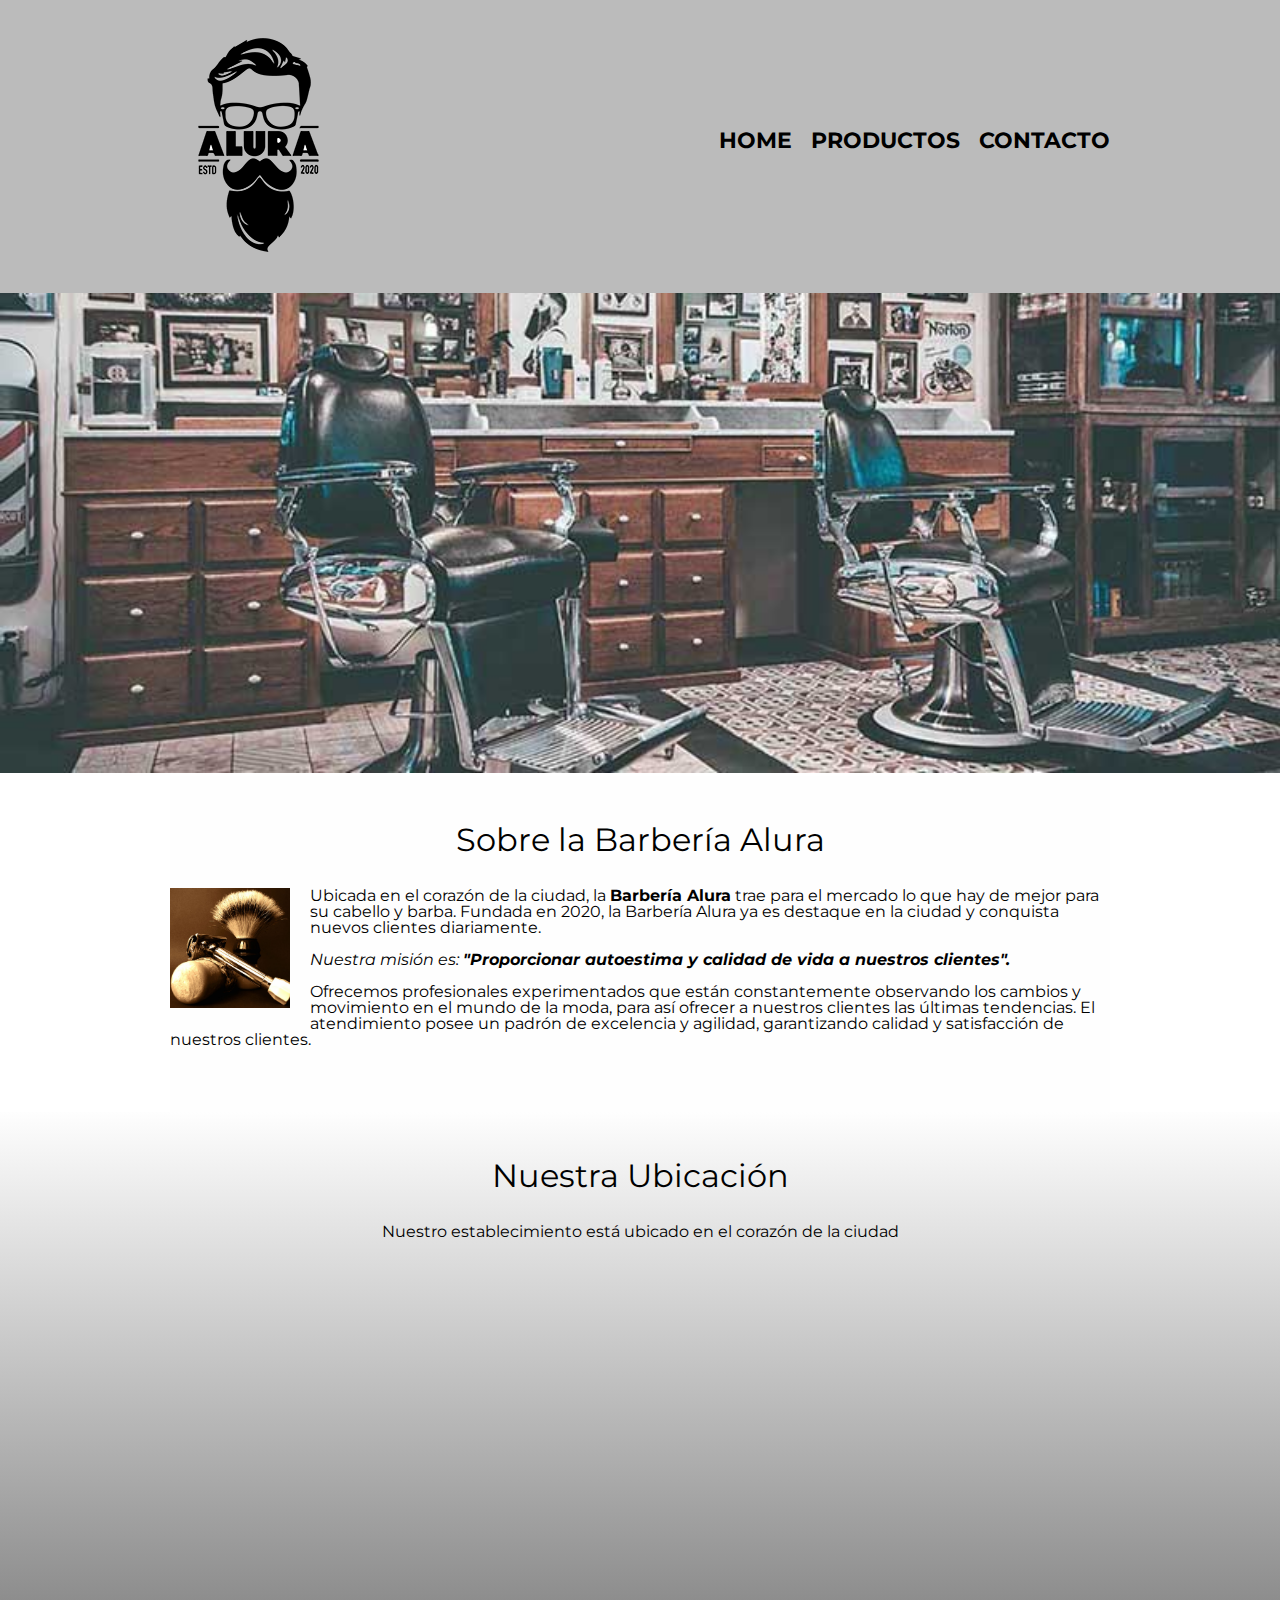
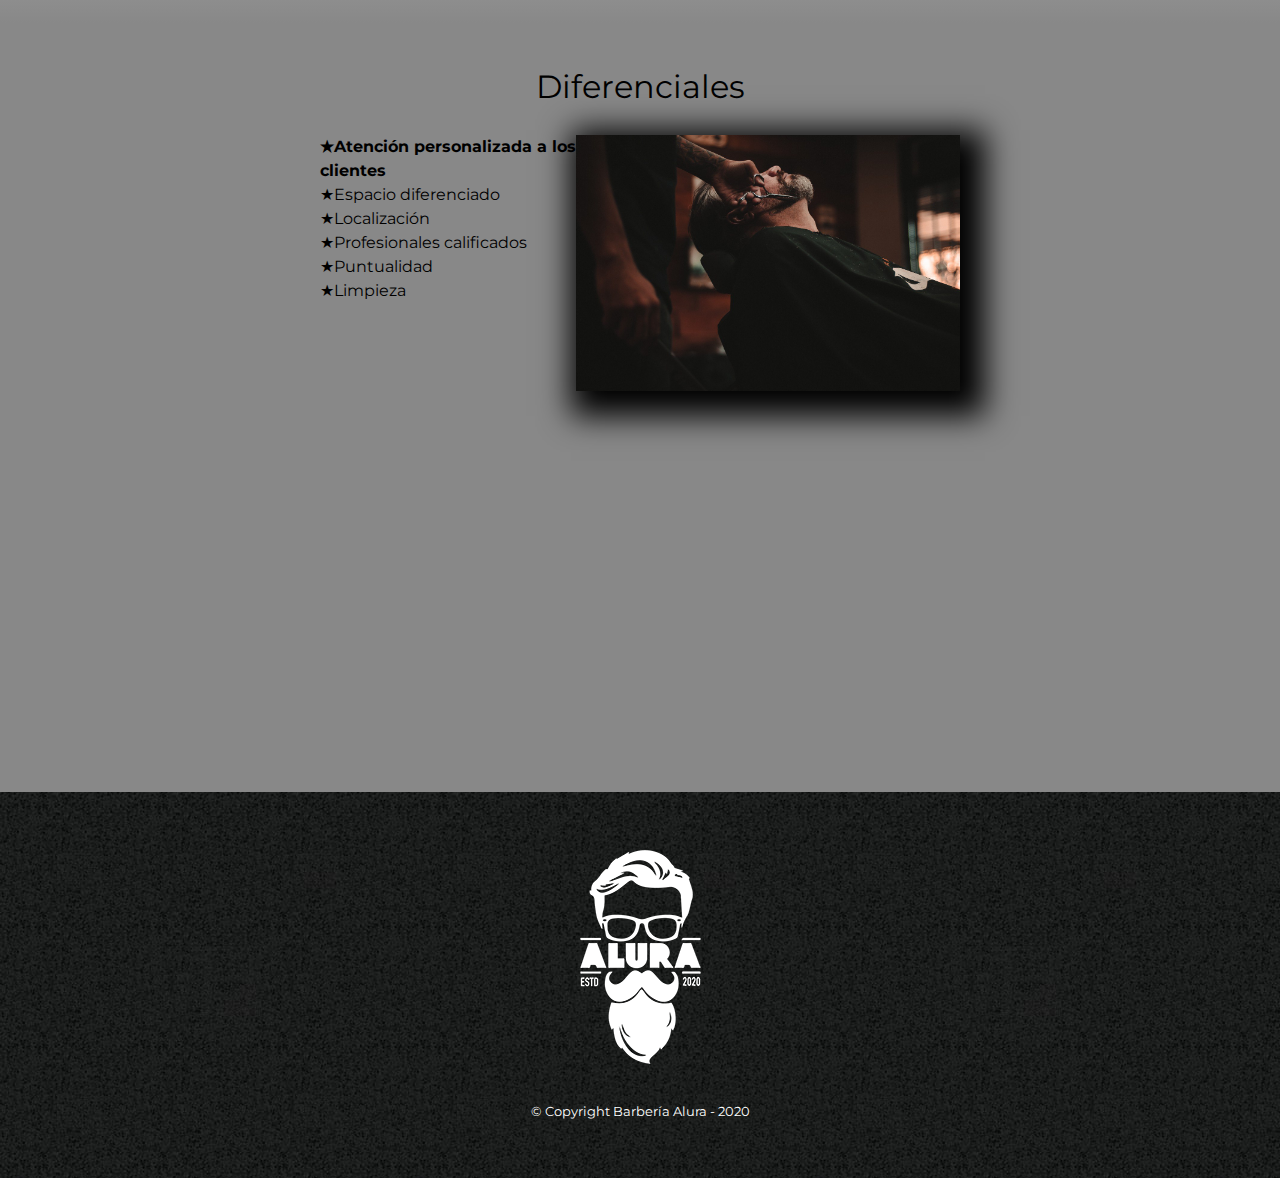
<file: 1742-HTML5 e CSS3 parte1-aula0/index.html>
<!DOCTYPE html>

<html lang="es">

<head>

    <meta charset="UTF-8">
    <meta name="viewport" content="width=device-width">
    <title>Barbería Alura</title>
    <link rel="stylesheet" href="reset.css ">
    <link rel="stylesheet" href="style.css">
    <link rel="preconnect" href="https://fonts.googleapis.com">
    <link rel="preconnect" href="https://fonts.gstatic.com" crossorigin>
    <link href="https://fonts.googleapis.com/css2?family=Montserrat:wght@300&display=swap" rel="stylesheet">

    


</head>

<body>

    <header>
        <div class="caja">

            <h1><img src="imagenes/logo.png" alt="Logo de la Barbería Alura"> </h1>
            <nav>
                <ul>
                    <li><a href="index.html">Home</a></li>
                    <li><a href="productos.html">Productos</a></li>
                    <li><a href="contacto.html">Contacto</a></li>
    
                </ul>

            </nav>

        </div>
        
    </header>

    <img class="banner" src="banner.jpg"> 

    <main>
    
        <section class="principal">

            <h2 class="titulo-principal">Sobre la Barbería Alura</h2>

            <img src="imagenes/utensilios[1].jpg" class="utensilios" alt="Utensilios de un barbero">

            <p>Ubicada en el corazón de la ciudad, la <strong>Barbería Alura</strong> trae para el mercado lo que hay de mejor para su cabello y barba. Fundada en 2020, la Barbería Alura ya es destaque en la ciudad y conquista nuevos clientes diariamente.</p> 

            <p id="mision"><em>Nuestra misión es: <strong>"Proporcionar autoestima y calidad de vida a nuestros clientes".</strong></em></p>

            <p>Ofrecemos profesionales experimentados que están constantemente observando los cambios y movimiento en el mundo de la moda, para así ofrecer a nuestros clientes las últimas tendencias. El atendimiento posee un padrón de excelencia y agilidad, garantizando calidad y satisfacción de nuestros clientes.</p>

        </section>

        <section class="mapa">

            <h3 class="titulo-principal">Nuestra Ubicación</h3>
            <p>Nuestro establecimiento está ubicado en el corazón de la ciudad</p>
            <div class="mapa-contenido">
                <iframe src="https://www.google.com/maps/embed?pb=!1m18!1m12!1m3!1d3656.4079777269217!2d-46.63721302529475!3d-23.589697062632666!2m3!1f0!2f0!3f0!3m2!1i1024!2i768!4f13.1!3m3!1m2!1s0x94ce5bd9bb943bf5%3A0x6f642995c970f0fe!2scaelum%20alura!5e0!3m2!1ses-419!2spe!4v1684037018298!5m2!1ses-419!2spe" width="100%" height="300" style="border:0;" allowfullscreen="" loading="lazy" referrerpolicy="no-referrer-when-downgrade"></iframe>
            </div>

        </section>

        <section class="diferenciales">

            <h3 class="titulo-principal">Diferenciales</h3>

            <div class="contenido-diferenciales">
            <ul class="lista-diferenciales">
                <li class="items">Atención personalizada a los clientes</li>
                <li class="items">Espacio diferenciado</li>
                <li class="items">Localización</li>
                <li class="items">Profesionales calificados</li>
                <li class="items">Puntualidad</li>
                <li class="items">Limpieza</li>
                </ul><img src="diferenciales.jpg" class="imagen-diferenciales">
            </div>

            <div class="video">
                <iframe width=100% height="315" src="https://www.youtube.com/embed/wcVVXUV0YUY" title="YouTube video player" frameborder="0" allow="accelerometer; autoplay; clipboard-write; encrypted-media; gyroscope; picture-in-picture; web-share" allowfullscreen></iframe>
            </div>
    
        </section>

    </main>

    <footer>

        <img src="imagenes/logo-blanco.png" alt="Logo de la Barbería Alura">
        <p class="copyright">&copy Copyright Barbería Alura - 2020</p>

    </footer>

</body>

</html>
</file>
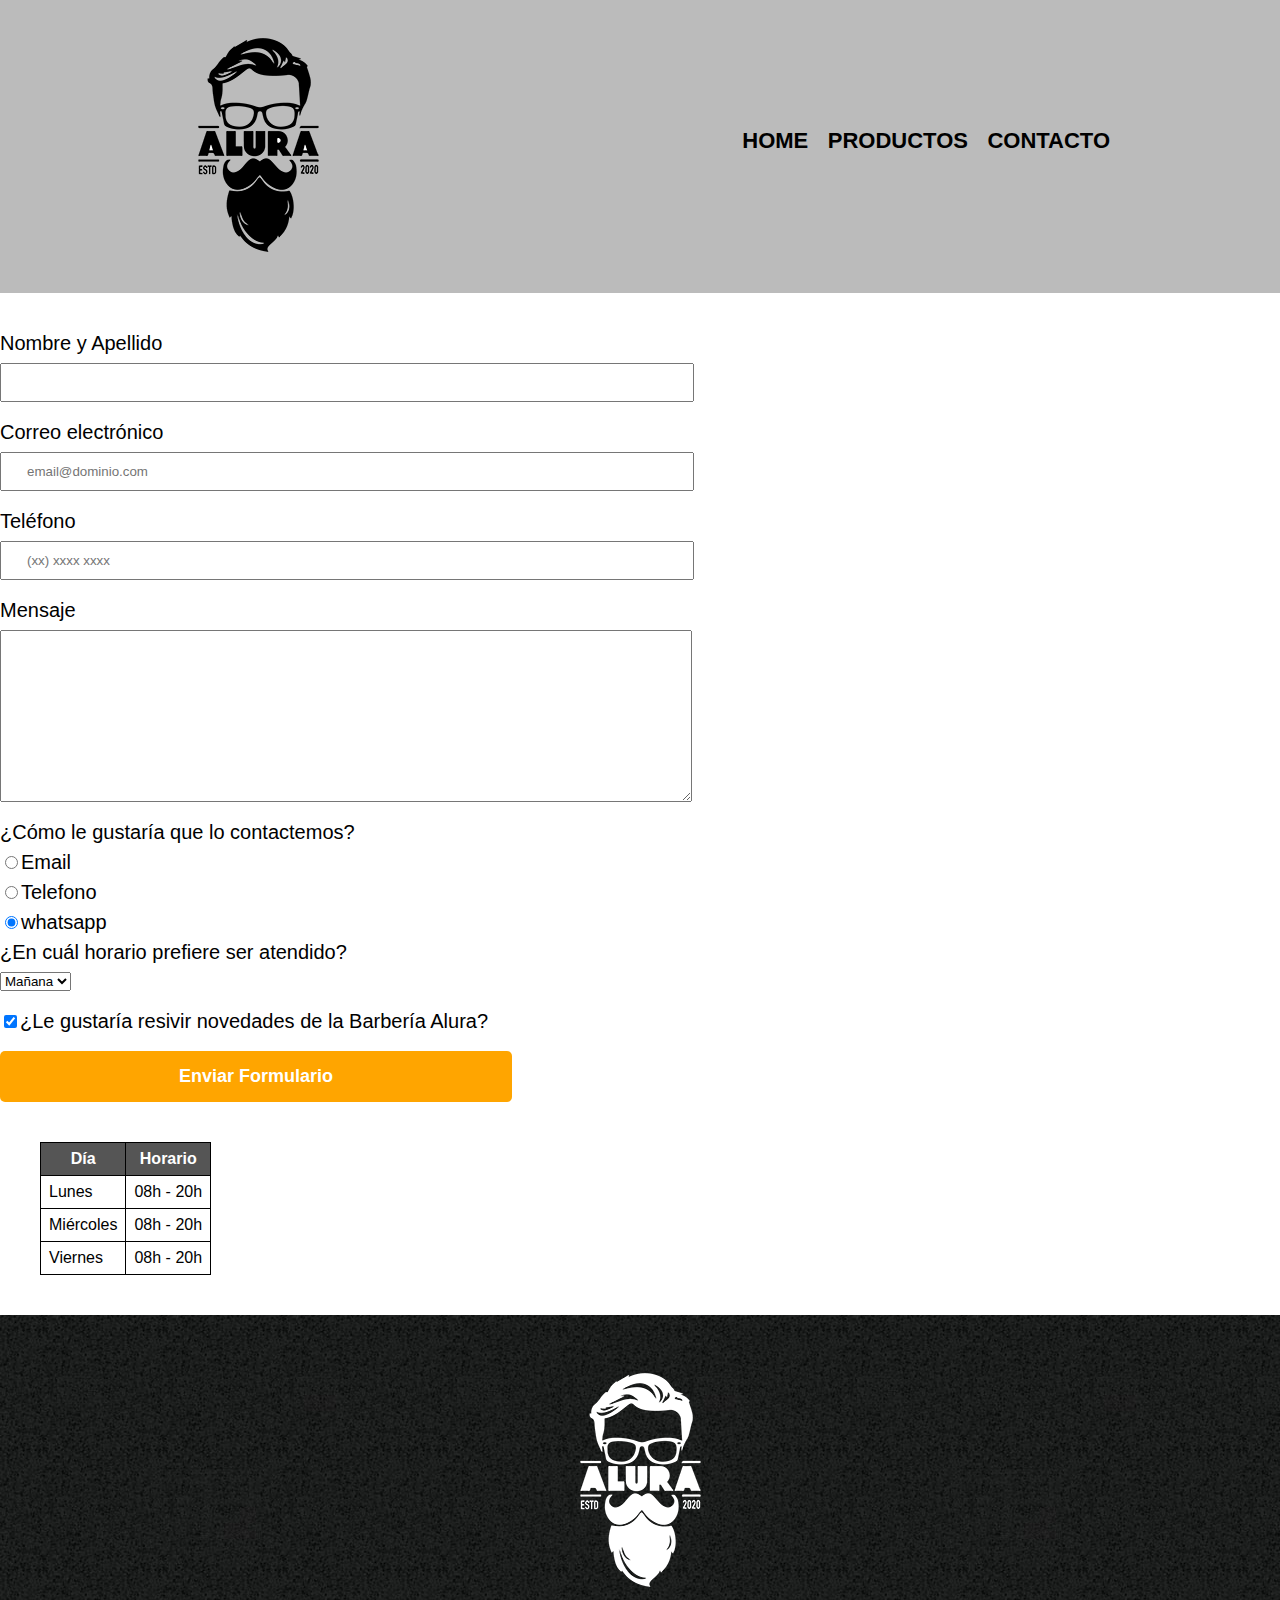
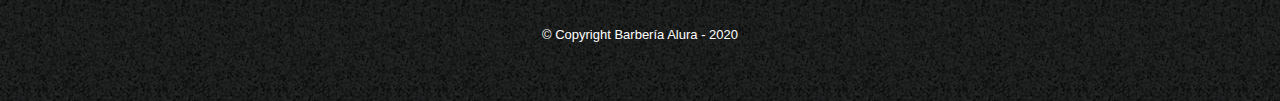
<file: 1742-HTML5 e CSS3 parte1-aula0/contacto.html>
<!DOCTYPE html>

<html>

    <head>
        <meta charset="UTF-8">
        <title>Contacto - Barbería Alura</title>
        <link rel="stylesheet" href="reset.css ">
        <link rel="stylesheet" href="style.css">
        <link rel="preconnect" href="https://fonts.googleapis.com">
    </head>

    <body>

        <header>
            <div class="caja">

                <h1><img src="imagenes/logo.png" alt="Logo de la Barbería Alura"> </h1>
                <nav>
                    <ul>
                        <li><a href="index.html">Home</a></li>
                        <li><a href="productos.html">Productos</a></li>
                        <li><a href="contacto.html">Contacto</a></li>
        
                    </ul>
    
                </nav>

            </div>
            
        </header>

        <main>

            <form>

                <label for="nombreapellido">Nombre y Apellido</label>
                <input type="text" id="nombreapellido" class="input-padron" required>

                <label for="correoelectronico">Correo electrónico</label>
                <input type="email" id="correoelectronico" class="input-padron" required placeholder="email@dominio.com">

                <label for="telefono">Teléfono</label>
                <input type="tel" id="telefono" class="input-padron" required placeholder="(xx) xxxx xxxx">

                <label for="mensaje">Mensaje</label>
                <textarea cols="70" rows="10" id="mensaje" class="input-padron" required></textarea>

                <fieldset>

                    <legend>¿Cómo le gustaría que lo contactemos?</legend>

                    <label for="radio-email"><input type="radio" name="contacto" value="email" id="radio-email">Email</label>

                    <label for="radio-telefono"><input type="radio" name="contacto" value="email" id="radio-telefono">Telefono</label>
                    
                    <label for="radio-whatsapp"><input type="radio" name="contacto" value="whatsapp" id="radio-whatsapp" checked>whatsapp</label>
                    
                </fieldset>

                <fieldset>
                    <legend>¿En cuál horario prefiere ser atendido?</legend>
                    <select>

                        <option>Mañana</option>
                        <option>Tarde</option>
                        <option>Noche</option>

                    </select>
                </fieldset>

                <label class="checkbox"><input type="checkbox" checked>¿Le gustaría resivir novedades de la Barbería Alura?</label>

                <input type="submit" value="Enviar Formulario" class="enviar">

            </form>

            <table>

                <thead>
                    <tr>
                        <th>Día</th>
                        <th>Horario</th>
                    </tr>
                </thead>

                <tbody>
                    <tr>
                        <td>Lunes</td>
                        <td>08h - 20h</td>
                    </tr>

                    <tr>
                        <td>Miércoles</td>
                        <td>08h - 20h</td>
                    </tr>

                    <tr>
                        <td>Viernes</td>
                        <td>08h - 20h</td>
                    </tr>
                </tbody>

            </table>

        </main>

        <footer>

            <img src="imagenes/logo-blanco.png" alt="Logo de la Barbería Alura">
            <p class="copyright">&copy Copyright Barbería Alura - 2020</p>

        </footer>

    </body>

</html>
</file>
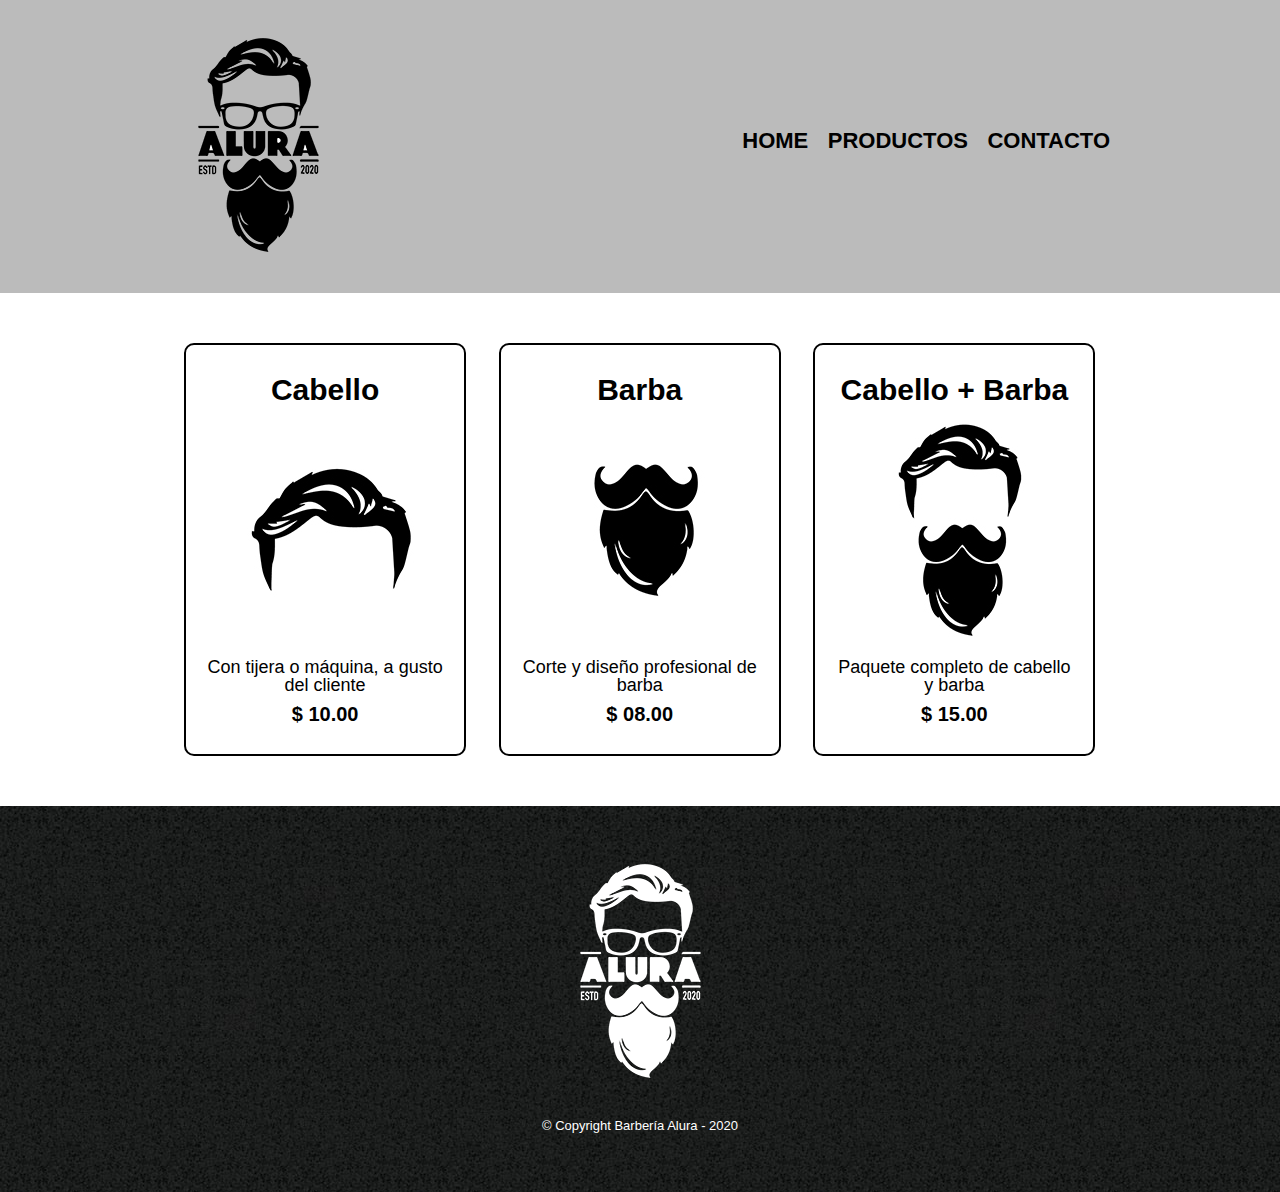
<file: 1742-HTML5 e CSS3 parte1-aula0/productos.html>
<!DOCTYPE html>

<html>

    <head>
        <meta charset="UTF-8">
        <title>Productos - Barbería Alura</title>
        <link rel="stylesheet" href="reset.css ">
        <link rel="stylesheet" href="style.css">
    </head>

    <body>

        <header>
            <div class="caja">

                <h1><img src="imagenes/logo.png"> </h1>
                <nav>
                    <ul>
                        <li><a href="index.html">Home</a></li>
                        <li><a href="productos.html">Productos</a></li>
                        <li><a href="contacto.html">Contacto</a></li>
        
                    </ul>
    
                </nav>

            </div>
            
        </header>

        <main>

            <ul class="productos">

                <li>
                    <h2>Cabello</h2>
                    <img src="imagenes/cabello.jpg">
                    <p class="producto-descripsion">Con tijera o máquina, a gusto del cliente</p>
                    <p class="producto-precio">$ 10.00</p>
                </li>

                <li>
                    <h2>Barba</h2>
                    <img src="imagenes/barba.jpg">
                    <p class="producto-descripsion">Corte y diseño profesional de barba</p>
                    <p class="producto-precio">$ 08.00</p>
                </li>

                <li>
                    <h2>Cabello + Barba</h2>
                    <img src="imagenes/cabello+barba.jpg">
                    <p class="producto-descripsion">Paquete completo de cabello y barba</p>
                    <p class="producto-precio">$ 15.00</p>
                </li>

            </ul>

        </main>

        <footer>

            <img src="imagenes/logo-blanco.png">
            <p class="copyright">&copy Copyright Barbería Alura - 2020</p>

        </footer>

    </body>

</html>
</file>
<file: 1742-HTML5 e CSS3 parte1-aula0/style.css>
body {

    font-family: 'Montserrat', sans-serif;

}

header{

    background-color: #BBBBBB;
    padding: 20px 0;

}

.caja{

    width: 940px;
    position: relative;
    margin: 0 auto;

}

nav {

    position: absolute;
    top: 110px;
    right: 0;

}

nav li{

    display: inline;
    margin: 0 0 0 15px;

}

nav a{

    text-transform: uppercase;
    color: #000000;
    font-weight: bold;
    font-size: 22px;
    text-decoration: none;

}

nav a:hover{

    color: #C78C19;
    text-decoration: underline;

}

.productos{

    width: 940px;
    margin: 0 auto;
    padding: 50px;

}

.productos li{

    display: inline-block;
    text-align: center;
    width: 30%;
    vertical-align: top;
    margin: 0 1.5%;
    padding: 30px 20px;
    box-sizing: border-box;
    border: 2px solid #000000;
    border-radius: 10px;
    
}

.productos li:hover{

    border-color: #C78C19;

}

.productos li:active{

    border-color: #088c19;

}

.productos h2{

    font-size: 30px;
    font-weight: bold;

}

.productos li:hover h2{

    font-size: 33px;

}

.producto-descripsion{

    font-size: 18px;

}

.producto-precio{

    font-size: 20px;
    font-weight: bold;
    margin-top: 10px;

}

footer{

    text-align: center;
    background: url(imagenes/bg.jpg);
    padding: 40px;

}

.copyright{

    color: #FFFFFF;
    font-size: 13px;
    margin: 20px;

}

form {

    margin: 40px 0;

}

form label , form legend{

    display: block;
    font-size: 20px;
    margin: 0  0 10px;

}


.input-padron{

    display: block;
    margin: 0 0 20px;
    padding: 10px 25px;
    width: 50%;

}

.checkbox {

    margin: 20px 0;

}

.enviar{

    width: 40%;
    padding: 15px 0;
    font-size: 18px;
    font-weight: bold;
    color: white;
    background: orange;
    border: none;
    border-radius: 5px;
    transition: 1s all;
    cursor: pointer;

}

.enviar:hover   {

    background: darkorange;
    transform: scale(1.2);

}

table{

    margin: 40px 40px;

}

thead {

    background: #555555;
    color: white;
    font-weight: bold;

}

td,th {

    border: 1px solid #000000;
    padding: 8px;

}

/*Aquí inicia el css para nuestra home*/

.banner {

    width: 100%;

}

.principal {

    padding: 3em 0;
    background: #FEFEFEFE;
    width: 940px;
    margin: 0 auto;

}

.titulo-principal{

    text-align: center;
    font-size: 2em;
    margin: 0 0 1em;
    clear: left;

}

.principal p{

    margin: 0 0 1em;

}

.principal strong{

    font-weight: bold;

}

.principal em{

    font-style: italic;

}

.utensilios{

    width: 120px;
    float: left;
    margin: 0 20px 20px 0;

}

.mapa {

    padding: 3em 0;
    background: linear-gradient(#FEFEFEFE,#888888);

}

.mapa p {

    margin: 0 0 2em;
    text-align: center;

}

.mapa-contenido{

    width: 940px;
    margin: 0 auto;

}

.contenido-diferenciales {

    width: 640px;
    margin: 0 auto;

}

.diferenciales {

    padding: 3em 0;
    background: #888888;

}

.lista-diferenciales {

    width: 40%;
    display: inline-block;
    vertical-align: top;

} 

.items {

    line-height: 1.5;

}

.items::before {

    content: "★";

}

.items:first-child{

    font-weight: bold;

}

.imagen-diferenciales{

    width: 60%;
    transition: 400ms;
    box-shadow: 10px 10px 30px 15px #000000;

}

.imagen-diferenciales:hover {

    opacity: 0.3;

}

.video {

    width: 560px;
    margin: 1em auto;

} 

@media screen and (max-width:480px){

    h1{

        text-align: center;

    }

    nav{

        position: static;

    }

    .caja, .principal, .mapa-contenido, .contenido-diferenciales, .video{

        width: auto;

    }

    .lista-diferenciales, .imagen-diferenciales {

        width: 100%;

    }
    
}
</file>
